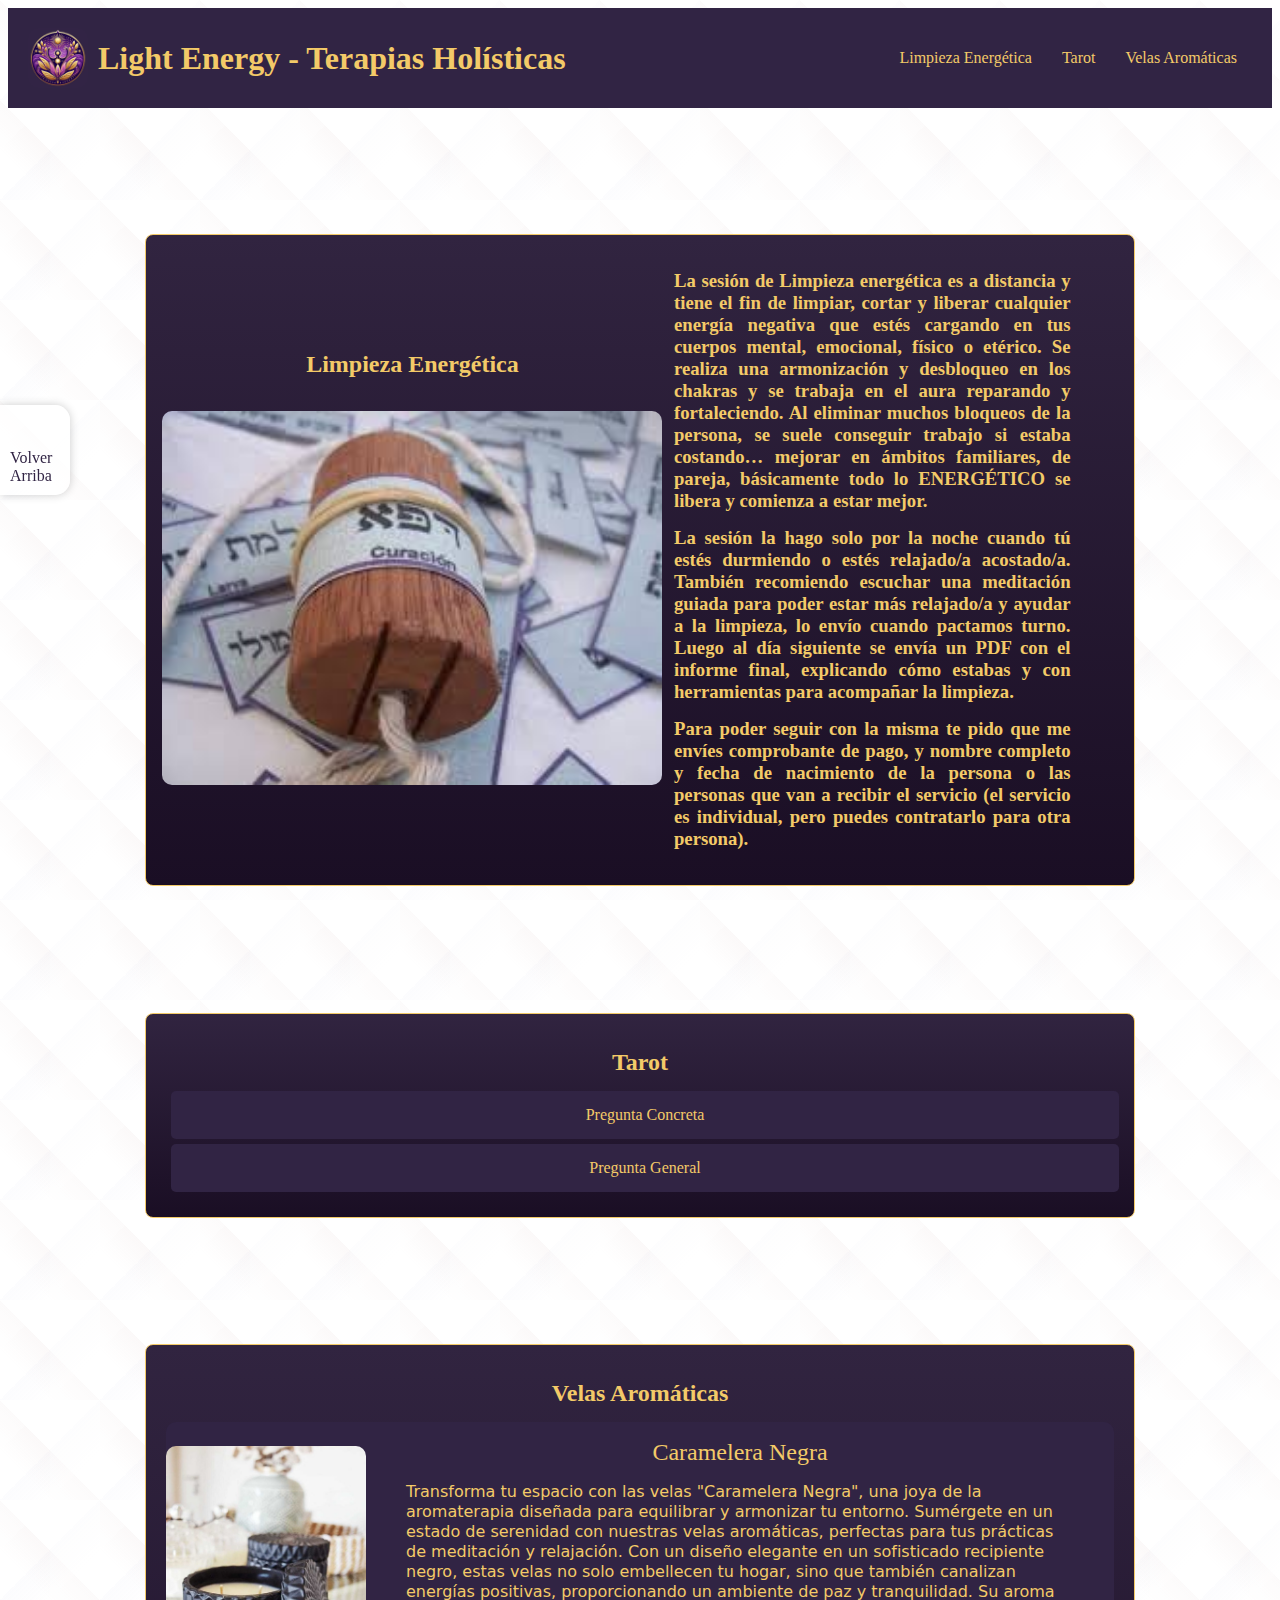
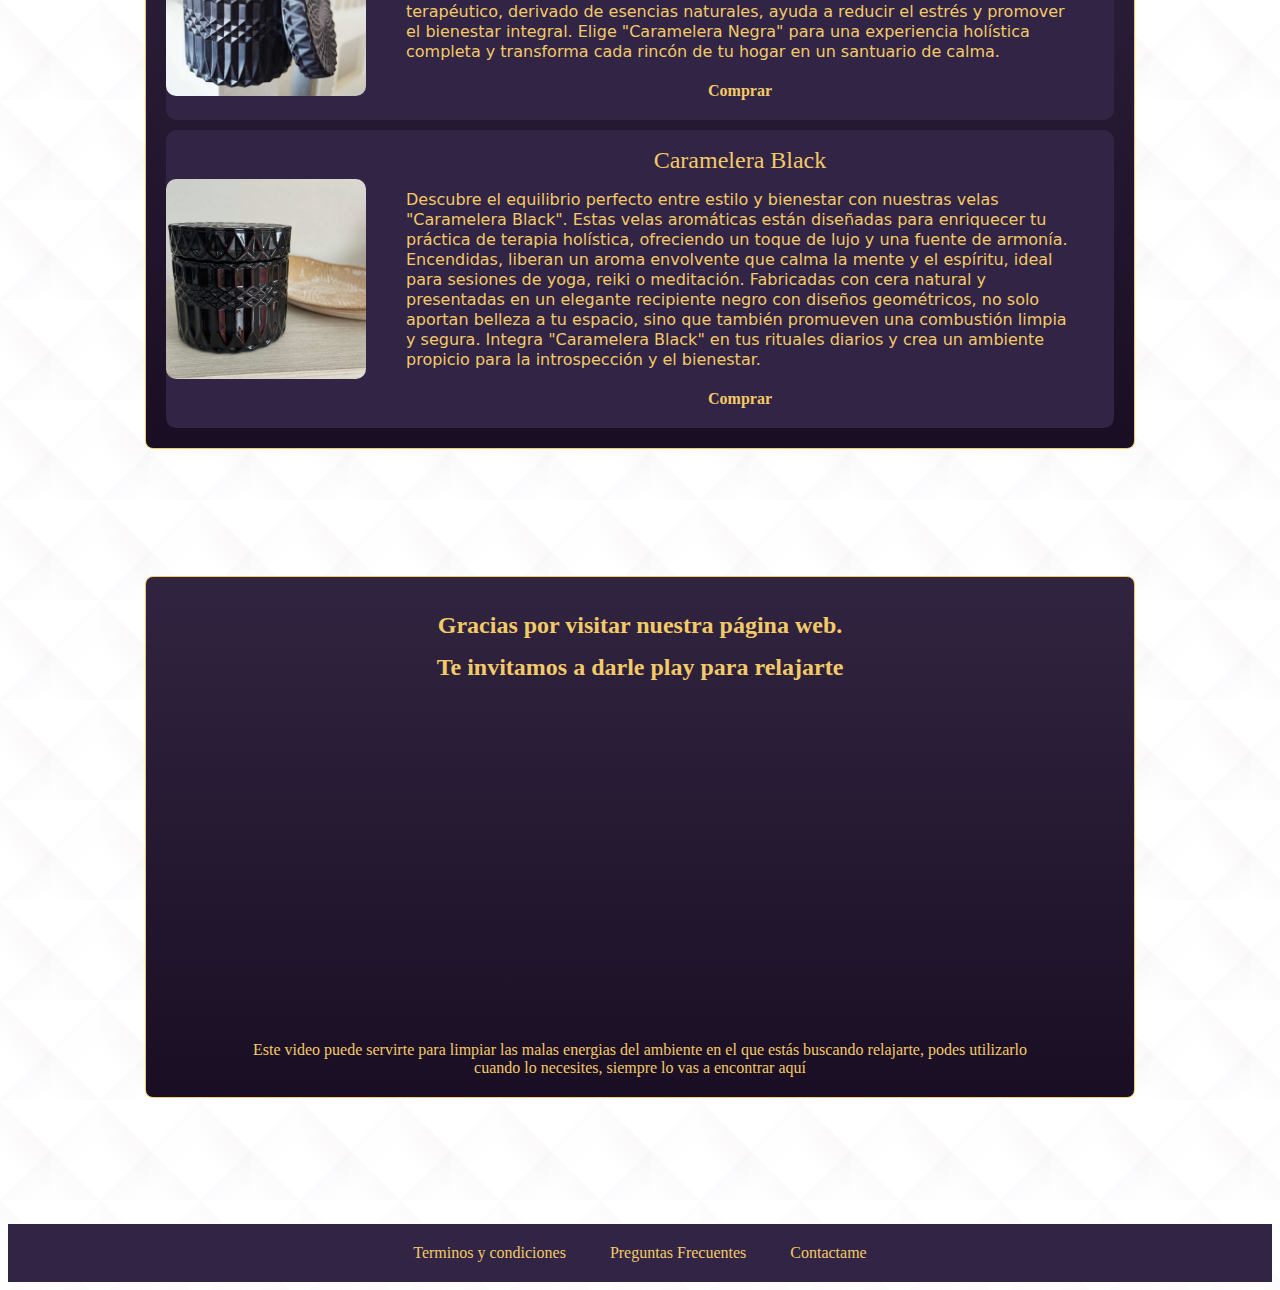
<file: index.html>
<!DOCTYPE html>
<html lang="es">

<head>
    <meta charset="UTF-8">
    <meta name="viewport" content="width=device-width, initial-scale=1.0">
    <title>Light Energy - Terapias Holísticas</title>
    <link rel="stylesheet" href="style.css">
    <link rel='stylesheet'
        href='https://cdn-uicons.flaticon.com/2.3.0/uicons-regular-rounded/css/uicons-regular-rounded.css'>
    <link rel='stylesheet' href='https://cdn-uicons.flaticon.com/2.3.0/uicons-bold-rounded/css/uicons-bold-rounded.css'>
    <link rel="icon" href="./assets/LOGO.png" type="image/png">

</head>

<body>
    <header id="volverArriba" class="header">
        <!-- URL al logo -->
        <div class="header-logo">
            <img src="./assets/ImagenlogoR.jpg" alt="Logo" height="60" width="60">
            <h1 style="margin: 0px 10px;">Light Energy - Terapias Holísticas</h1>
        </div>
        <div class="header-logo">
            <a href="#seccionLimpieza" class="btn-header">Limpieza Energética</a>
            <a href="#seccionTarot" class="btn-header">Tarot</a>
            <a href="#seccionVelas" class="btn-header">Velas Aromáticas</a>
        </div>
        <div class="userLoged" style="display: none;">
            <p>Bienvenido</p>
            <a onclick="logout()" style="color: #FFF;"><i class="fi fi-rr-exit icono"></i></a>
        </div>
    </header>

    <!-- Sección de selección en el costado izquierdo -->

    <div class="side-selection">
        <div class="seccion izq principal">
            <div>
                <div class="seccion secundaria">
                    <div class="tercera seccion" onclick="showSearch()">
                        <i class="fi fi-br-search icono"></i>
                    </div>
                </div>
            </div>
        </div>
        <div class="seccion izq principal">
            <div class="seccion secundaria">
                <div class="tercera seccion" onclick="showChart()">
                    <i class="fi fi-rr-shopping-cart icono"></i>
                    <!-- A realizar todavia <a href="#" onclick="showCart()"><i class="Carrito"></i></a> -->
                </div>
            </div>
        </div>

        <div class="seccion izq principal">
            <div>
                <div class="seccion secundaria" onclick="showLogin()">
                    <div class="tercera seccion">
                        <i class="fi fi-rr-user icono"></i>
                    </div>
                </div>
            </div>
        </div>
        <br>
        <a href="#volverArriba" class="">Volver Arriba</a>

    </div>





    <!-- LISTADO DE BOTONES
    <div class="container">
        <div class="decorative-line"></div>
        <div class="side-buttons">
            <a href="#seccionLimpieza" class="btn">Limpieza Energética</a>

            <a href="#seccionTarot" class="btn">Tarot</a>

            <a href="#seccionVelas" class="btn">Velas Aromáticas</a>


        </div>
    </div>
    Seccion principal de la pagina-->

    <section id="seccionLimpieza">
        <div id="limpieza-popup" class="popup">
            <div class="popup-content limpiezaEnergetica ">
                <div class="limpieza2">
                    <h2 style="color: #F3CA68;">Limpieza Energética</h2>
                    <br>
                    <img src="./assets/pendulo_hebreo.png" alt="Imagen" width="500">
                </div>
                <div class="limpieza3">
                    <h3>La sesión de Limpieza energética es a distancia y
                        tiene el fin de limpiar, cortar y liberar cualquier
                        energía negativa que estés cargando en tus cuerpos
                        mental, emocional, físico o etérico. Se realiza una
                        armonización y desbloqueo en los chakras y se trabaja
                        en el aura reparando y fortaleciendo. Al eliminar muchos
                        bloqueos de la persona, se suele conseguir trabajo si estaba
                        costando… mejorar en ámbitos familiares, de pareja, básicamente
                        todo lo ENERGÉTICO se libera y comienza a estar mejor.</h3>
                    <h3>La sesión la hago solo por la noche cuando tú estés durmiendo o estés relajado/a acostado/a.
                        También recomiendo escuchar una
                        meditación guiada para poder estar más relajado/a y ayudar a
                        la limpieza, lo envío cuando pactamos turno. Luego al día
                        siguiente se envía un PDF con el informe final, explicando
                        cómo estabas y con herramientas para acompañar la limpieza.</h3>
                    <h3>Para poder seguir con la misma te pido que me envíes comprobante de pago, y nombre completo y
                        fecha de nacimiento de la persona o las personas que van a recibir el servicio (el servicio es
                        individual, pero puedes contratarlo para otra persona).</h3>
                </div>
            </div>
        </div>
    </section>
    <section id="seccionTarot">
        <div id="tarot-popup" class="popup">
            <div class="popup-content">
                <h2 style="color: #F3CA68;">Tarot</h2>
                <button class="btn" onclick="openPopup('pregunta-concreta')">Pregunta Concreta</button>
                <button class="btn" onclick="openPopup('pregunta-general')">Pregunta General</button>
            </div>
        </div>
    </section>


    <section id="seccionVelas">
        <div id="velas-popup" class="popup">
            <div class="popup-content">
                <h2 style="color: #F3CA68;">Velas Aromáticas</h2>
                <!-- selecciones de carameleras  -->
                <div class="carameleras cards">
                    <img src="./assets/caramelera_negra_2.jpg" alt="Caramelera" width="200">
                    <div class="carameleras body-cards">
                        <p class="title-cards">
                            Caramelera Negra
                        </p>
                        <p class="body-cards">
                            Transforma tu espacio con las velas "Caramelera Negra", una joya de la aromaterapia diseñada
                            para equilibrar y armonizar tu entorno.

                            Sumérgete en un estado de serenidad con nuestras velas aromáticas, perfectas para tus
                            prácticas de meditación y relajación. Con un diseño elegante en un sofisticado recipiente
                            negro, estas velas no solo embellecen tu hogar, sino que también canalizan energías
                            positivas, proporcionando un ambiente de paz y tranquilidad. Su aroma terapéutico, derivado
                            de esencias naturales, ayuda a reducir el estrés y promover el bienestar integral. Elige
                            "Caramelera Negra" para una experiencia holística completa y transforma cada rincón de tu
                            hogar en un santuario de calma.
                        </p>
                        <button class="btn btn-compra" onclick="openPopup('Caramaelera1')">Comprar</button>
                    </div>


                </div>
                <div class="carameleras cards">
                    <img src="./assets/caramelera1.jpg" alt="Caramelera" width="200">
                    <div class="carameleras body-cards">
                        <p class="title-cards">
                            Caramelera Black
                        </p>
                        <p class="body-cards">
                            Descubre el equilibrio perfecto entre estilo y bienestar con nuestras velas "Caramelera
                            Black".

                            Estas velas aromáticas están diseñadas para enriquecer tu práctica de terapia holística,
                            ofreciendo un toque de lujo y una fuente de armonía. Encendidas, liberan un aroma envolvente
                            que calma la mente y el espíritu, ideal para sesiones de yoga, reiki o meditación.
                            Fabricadas con cera natural y presentadas en un elegante recipiente negro con diseños
                            geométricos, no solo aportan belleza a tu espacio, sino que también promueven una combustión
                            limpia y segura. Integra "Caramelera Black" en tus rituales diarios y crea un ambiente
                            propicio para la introspección y el bienestar.
                        </p>
                        <button class="btn btn-compra" onclick="openPopup('Caramaelera2')">Comprar</button>
                    </div>
                </div>

            </div>
        </div>
    </section>


    <div class="popup-content contenedores">
        <h2 style="color: #F3CA68;">Gracias por visitar nuestra página web.</h2>
        <h2 style="color: #F3CA68; margin-top: 0px;">Te invitamos a darle play para relajarte</h2>
        <iframe width="560" height="315" src="https://www.youtube.com/embed/N73UWEsXKeU?si=jeQiKilgHlZyiNLt"
            title="YouTube video player" frameborder="0"
            allow="accelerometer; autoplay; clipboard-write; encrypted-media; gyroscope; picture-in-picture; web-share"
            referrerpolicy="strict-origin-when-cross-origin" allowfullscreen></iframe>
        <p style="margin: 30px 80px 0px 80px; text-align: center;">Este video puede servirte para limpiar las malas
            energias del ambiente en el que estás buscando relajarte, podes utilizarlo cuando lo necesites, siempre lo
            vas a encontrar aquí</p>
    </div>




    <footer>
        <!-- Falta completar los links y hacer botones correspondientes-->

        <a href="./Templates/terminosycondiciones.html" class="botonFooter">Terminos y condiciones</a>
        <a href="./Templates/preguntas.html" class="botonFooter">Preguntas Frecuentes </a>
        <a href="./Limpiezaener.html" class="botonFooter">Contactame </a>



    </footer>

    <script src="./script.js">    </script>
</body>



</html>
</file>
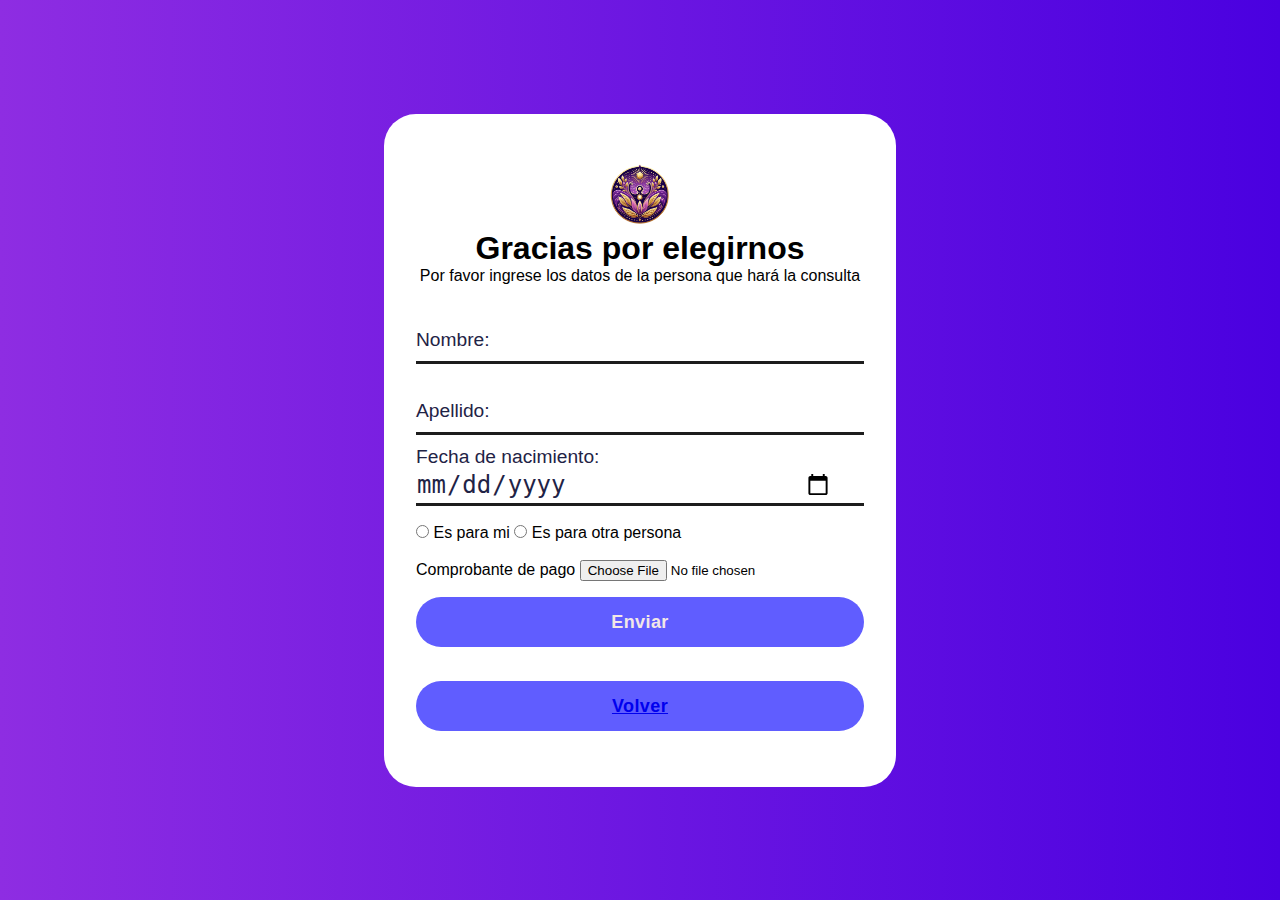
<file: Limpiezaener.html>
<!DOCTYPE html>
<html lang="en">

<head>
    <meta charset="UTF-8">
    <meta name="viewport" content="width=device-width, initial-scale=1">
    <title>Limpieza Energética</title>
    <link rel="icon" href="./assets/LOGO.png" type="image/png">


    <link rel="stylesheet" href="./LimpiezaE.css">
</head>

<body>
    
    <form class="my-form">
        <div class="login-welcome-row">
            <a href="#" title="Logo">
                <img src="./pages/login/assets/logo.png" alt="Logo" class="logo">
            </a>
            <h1>Gracias por elegirnos </h1>
            <p>Por favor ingrese los datos de la persona que hará la consulta</p>
        </div>
        <div class="input__wrapper">
            <input type="text" id="name" name="name" class="input__field" placeholder="Your Name" required autocomplete="off">
            <label for="name" class="input__label">Nombre:</label>
        </div>
        <div class="input__wrapper">
            <input type="text" id="lastname" name="lastname" class="input__field" placeholder="Your Lastname" required autocomplete="off">
            <label for="lastname" class="input__label">Apellido:</label>
            
        </div>
        <div class="input__wrapper">
            <input type="date" id="birthdate" name="birthdate" class="input__field" placeholder="Your Date" required autocomplete="off"  min="01-01-1900">
            <label for="date" class="input__label">Fecha de nacimiento:</label>
            <br>
            <br>
            <div>
                 <input type="radio" name="mi-radio" id="radio1" value="1">
                 <label for="radio1">Es para mi</label>
                 <input type="radio" name="mi-radio" id="radio2" value="2">
                 <label for="radio2">Es para otra persona</label>
            </div>
            <br>
            <div>
                 <label for="comprobante">Comprobante de pago</label>
                 <input type="file" name="img"/>
            
                 
                <button type="submit" class="my-form__button"> Enviar</button>
                <br>
                <button class="my-form__button">
                    <a href="./index.html"> Volver</a>
                </button>
               
            </div>
        </div>
    </form>

</body>

</html>

























<!-- <!DOCTYPE html>
<html lang="en">
<head>
    <meta charset="UTF-8">
    <meta name="viewport" content="width=device-width, initial-scale=1.0">
    <title>Pregunta Concreta</title>
    <link rel="stylesheet" href="/CodoACodoG3-jona/index.html">
    <link rel="stylesheet" href="/LimpiezaE/LimpiezaE.css">
</head>
<body>
    <header class="header">
        <nav>
            <div id="logo">
                <a href="">
                    <i class="grax"></i>
                    <span class="logo-text">
                        <section id="banner"class="d-flex"></section>
                                   GRACIAS POR ELEGIRNOS
                            <div class="banner-card container">
                                <h1>Por favor te pedimos que completes los datos  </h1>
                                <h2>de la persona que recibirá el servicio</h2> 
                            </div>
                        </section>
                    </span>
                </a>
           </div>
        </nav>
    </header>
    <main>
        
        <section>
             <form action="" method="get" id="formRegister" class="formRegister">
                <div>
                    <label for="firstname">Nombre</label>
                    <input type="text" name="firstname" id="firstname" maxlength="50">
               </div>
               <br>
               <div>
                    <label for="lastname">Apellido</label>
                    <input type="text" name="lastname" id="lastname" maxlength="30">
                </div>
                <br>
                <div>
                     <label for="birthdate">Fecha de nacimiento</label>
                     <input type="date" name="birthdate" id="birthdate" min="01-01-1900">
                </div>
                <br>
                <div>
                     <input type="radio" name="mi-radio" id="radio1" value="1">
                     <label for="radio1">Es para mi</label>
                     <input type="radio" name="mi-radio" id="radio2" value="2">
                     <label for="radio2">Es para otra persona</label>
                </div>
                <br>
                <div>
                     <label for="comprobante">Comprobante de pago</label>
                </div>
                    <button class="boton" onclick="openPopup('Subirimagen')">Subir</button>
                    <img src="">
                    <br>
                    <br>
                    <button class="boton" onclick="openPopup('Envio')">Enviar</button>
                    
                    <button class="boton" onclick="openPopup('Volver')">Volver</button>
        </section>                     
    </main>


</body>
</html> -->
</file>
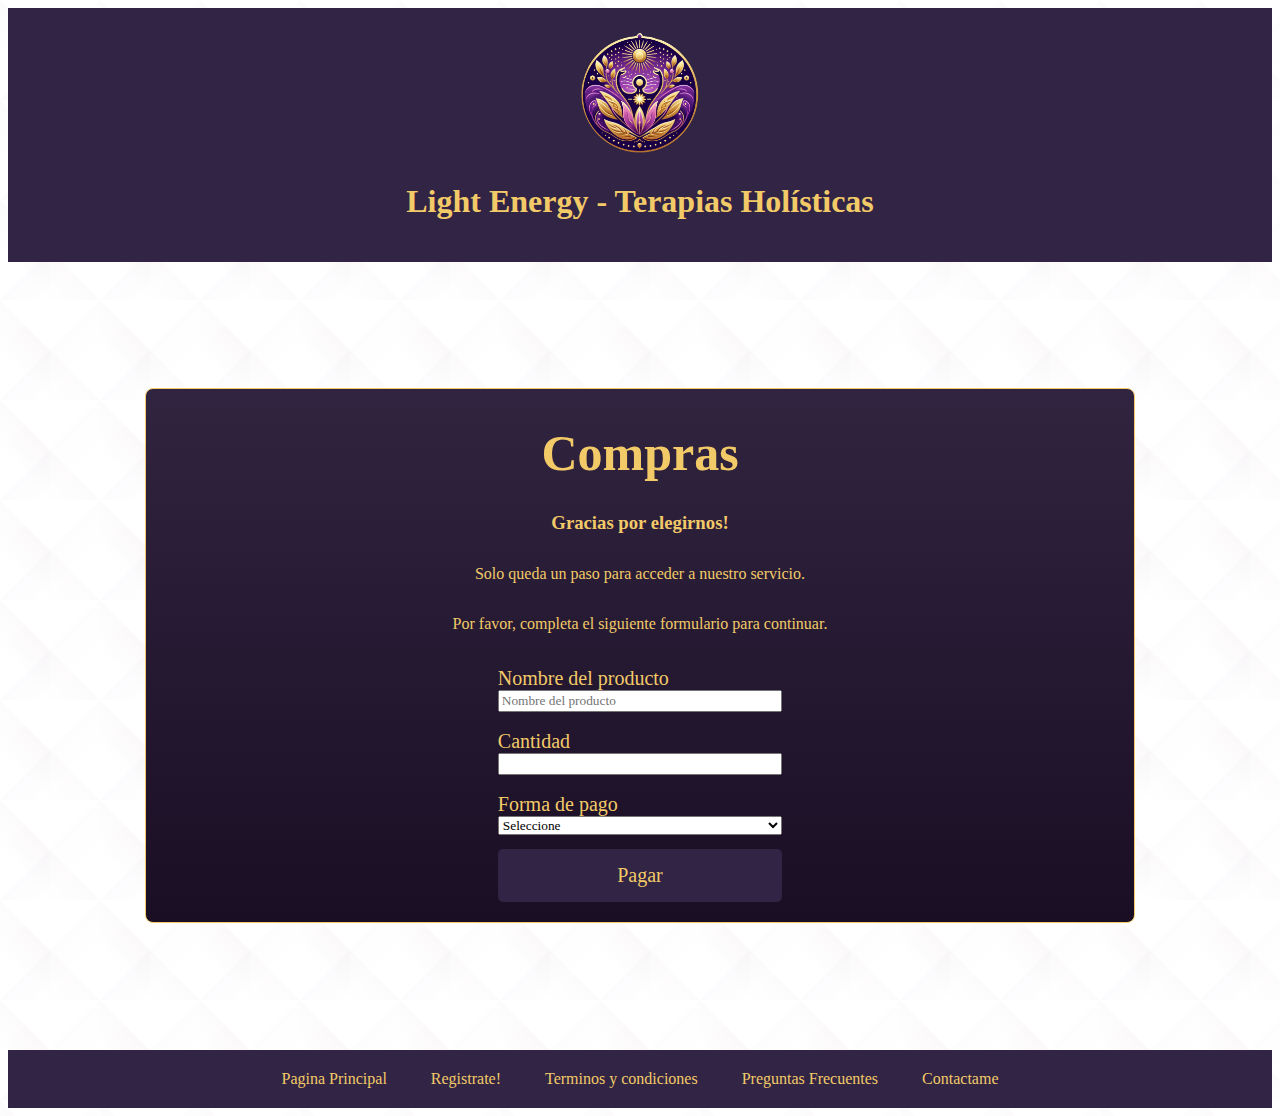
<file: Templates/compras.html>
<!DOCTYPE html>
<html lang="en">
<head>
    <meta charset="UTF-8">
    <meta name="viewport" content="width=device-width, initial-scale=1.0">
    <title>Light Energy - Terapias Holísticas - Compras</title>
    <link rel="icon" href="/assets/LOGO.png" type="image/png">
    <link rel="stylesheet" href="../style.css">

    
</head>
<body>
    <header>
        <img src="/assets/ImagenlogoR.jpg" alt="Logo" width="130">
        <nav>
            <h1>Light Energy - Terapias Holísticas</h1>
        </nav>
    </header>
    <main>
        <section class="popup-content contenedores">
            <div class="aclaradores">
            <h2 class="titleCompra">Compras</h2>
            <h3>Gracias por elegirnos!</h3>
            <p>Solo queda un paso para acceder a nuestro servicio.</p>
            <p>Por favor, completa el siguiente formulario para continuar.</p>
            </div>
            <br>
            <form action="#" method="GET" style="width: 30%; gap:10px">
                <div class="subtitulo">
                    <label for="">Nombre del producto</label>
                    <input type="text" name="product" id="firstname" placeholder="Nombre del producto" required>
                </div>
                <br>
                <div class="subtitulo">
                    <label for="">Cantidad</label>
                    <input type="number" name: "cant" id="cant">
                </div>
                <br>
                <div class="subtitulo">
                    <label for="">Forma de pago</label>
                    <select name="Pago" id="Pago" required>
                        <option value="">Seleccione</option>
                        <option value="TC">Tarjeta de Crédito</option>
                        <option value="TD">Tarjeta de Débito</option>
                        <option value="BE">Billetera Electrónica</option>
                    </select>
                </div>
                
                    <!-- 
                    
                    <input type="checkbox" id="terms2" name="terms">
                    <label for="terms">Otra opcion</label>
                    -->
                </div>
                <!-- boton de envio 
                <input type="submit" value="Registrarse">-->
                <button class="btnCompra" type="pago">
                    <a href="./pago.html" class="subtitulo">Pagar</a>
                </button>
            </form>
        </section>
    </main>
    <footer>
        
        <a href="/index.html" class="botonFooter">Pagina Principal</a>
        <a href="/pages/register/register.html" class="botonFooter">Registrate!</a>
        <a href="/Templates/terminosycondiciones.html" class="botonFooter">Terminos y condiciones</a>
        <a href="/Templates/preguntas.html" class="botonFooter">Preguntas Frecuentes </a>
        <a href="/Limpiezaener.html" class="botonFooter">Contactame </a>

        


    </footer>
</body>
</html>
</file>
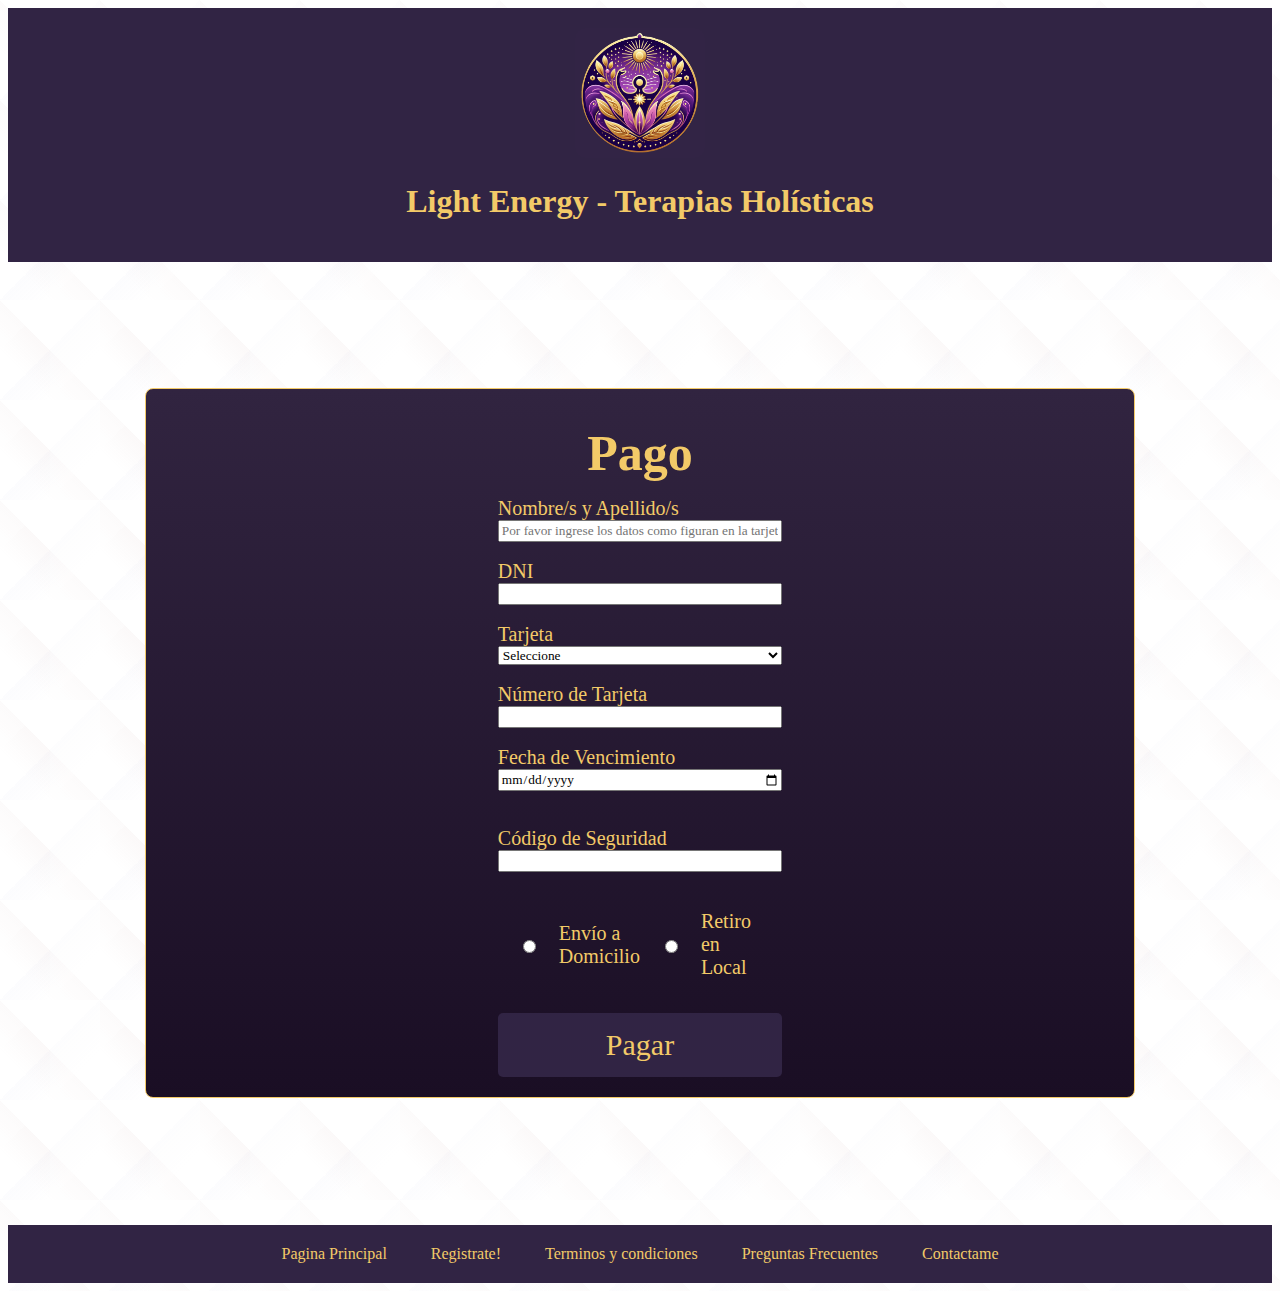
<file: Templates/pago.html>
<!DOCTYPE html>
<html lang="en">
<head>
    <meta charset="UTF-8">
    <meta name="viewport" content="width=device-width, initial-scale=1.0">
    <title>Light Energy - Terapias Holísticas - Pago</title>
        <link rel="stylesheet" href="../style.css">
        <link rel="icon" href="../assets/LOGO.png" type="image/png">

    
</head>
<body>
    <header>
        <img src="../assets/ImagenlogoR.jpg" alt="Logo" width="130">
        <nav>
            <h1>Light Energy - Terapias Holísticas</h1>
        </nav>
    </header>
    <main>
        <section class="popup-content contenedores">
            <h2 class="titleCompra">Pago</h2>
            <form action="#" method="GET" style="width: 30%;">
                <div class="subtitulo">
                    <label for="">Nombre/s y Apellido/s</label>
                    <input type="text" name="firstname" id="firstname" placeholder="Por favor ingrese los datos como figuran en la tarjeta"required >
                     
                </div>
                <br>
                <div class="subtitulo">
                    <label for="">DNI</label>
                    <input type="text" name="dni" id="dni" maxlength="8" required>
                </div>
                <br>
                <div class="subtitulo">
                    <label for="">Tarjeta</label>
                    <select name="tarjeta" id="tarjeta" required>
                        <option value="">Seleccione</option>
                        <option value="VI">VISA</option>
                        <option value="MA">MASTERCARD</option>
                        <option value="CA">CABAL</option>
                        <option value="AE">AMERICAN EXPRESS</option>
                    </select>
                </div>
                <br>
                <div class="subtitulo">
                    <label for="">Número de Tarjeta</label>
                    <input type="text" name="tnumber" id="tnumber" maxlength="16" required>
                </div>
                <br>
                <div class="subtitulo">
                    <label for="cdate">Fecha de Vencimiento</label>
                    <input type="date" name="cdate" id="cdate">
                </div>                
                <br>
                <br>
                <div class="subtitulo">
                    <label for="">Código de Seguridad</label>
                    <input type="password" name="scode" id="scode">
                </div>
                <br>
                <div class="radioButtons">
                    <input type="radio" name="envioADom" id="envioADom" class="opEnvio">Envío a Domicilio</input>
                    <input type="radio" name="envioADom" id="envioADom" class="opEnvio">Retiro en Local</input>
                </div>
                
                
                
                <!-- boton de envio 
                <input type="submit" value="Registrarse">-->
                <button type="submit" class="btnPago">
                     Pagar
                </button>
            </form>
        </section>
    </main>

    <footer>
        
        <a href="/index.html" class="botonFooter">Pagina Principal</a>
        <a href="/pages/register/" class="botonFooter">Registrate!</a>
        <a href="/Templates/terminosycondiciones.html" class="botonFooter">Terminos y condiciones</a>
        <a href="/Templates/preguntas.html" class="botonFooter">Preguntas Frecuentes </a>
        <a href="/Limpiezaener.html" class="botonFooter">Contactame </a>

        


    </footer>
</body>
</html>
</file>
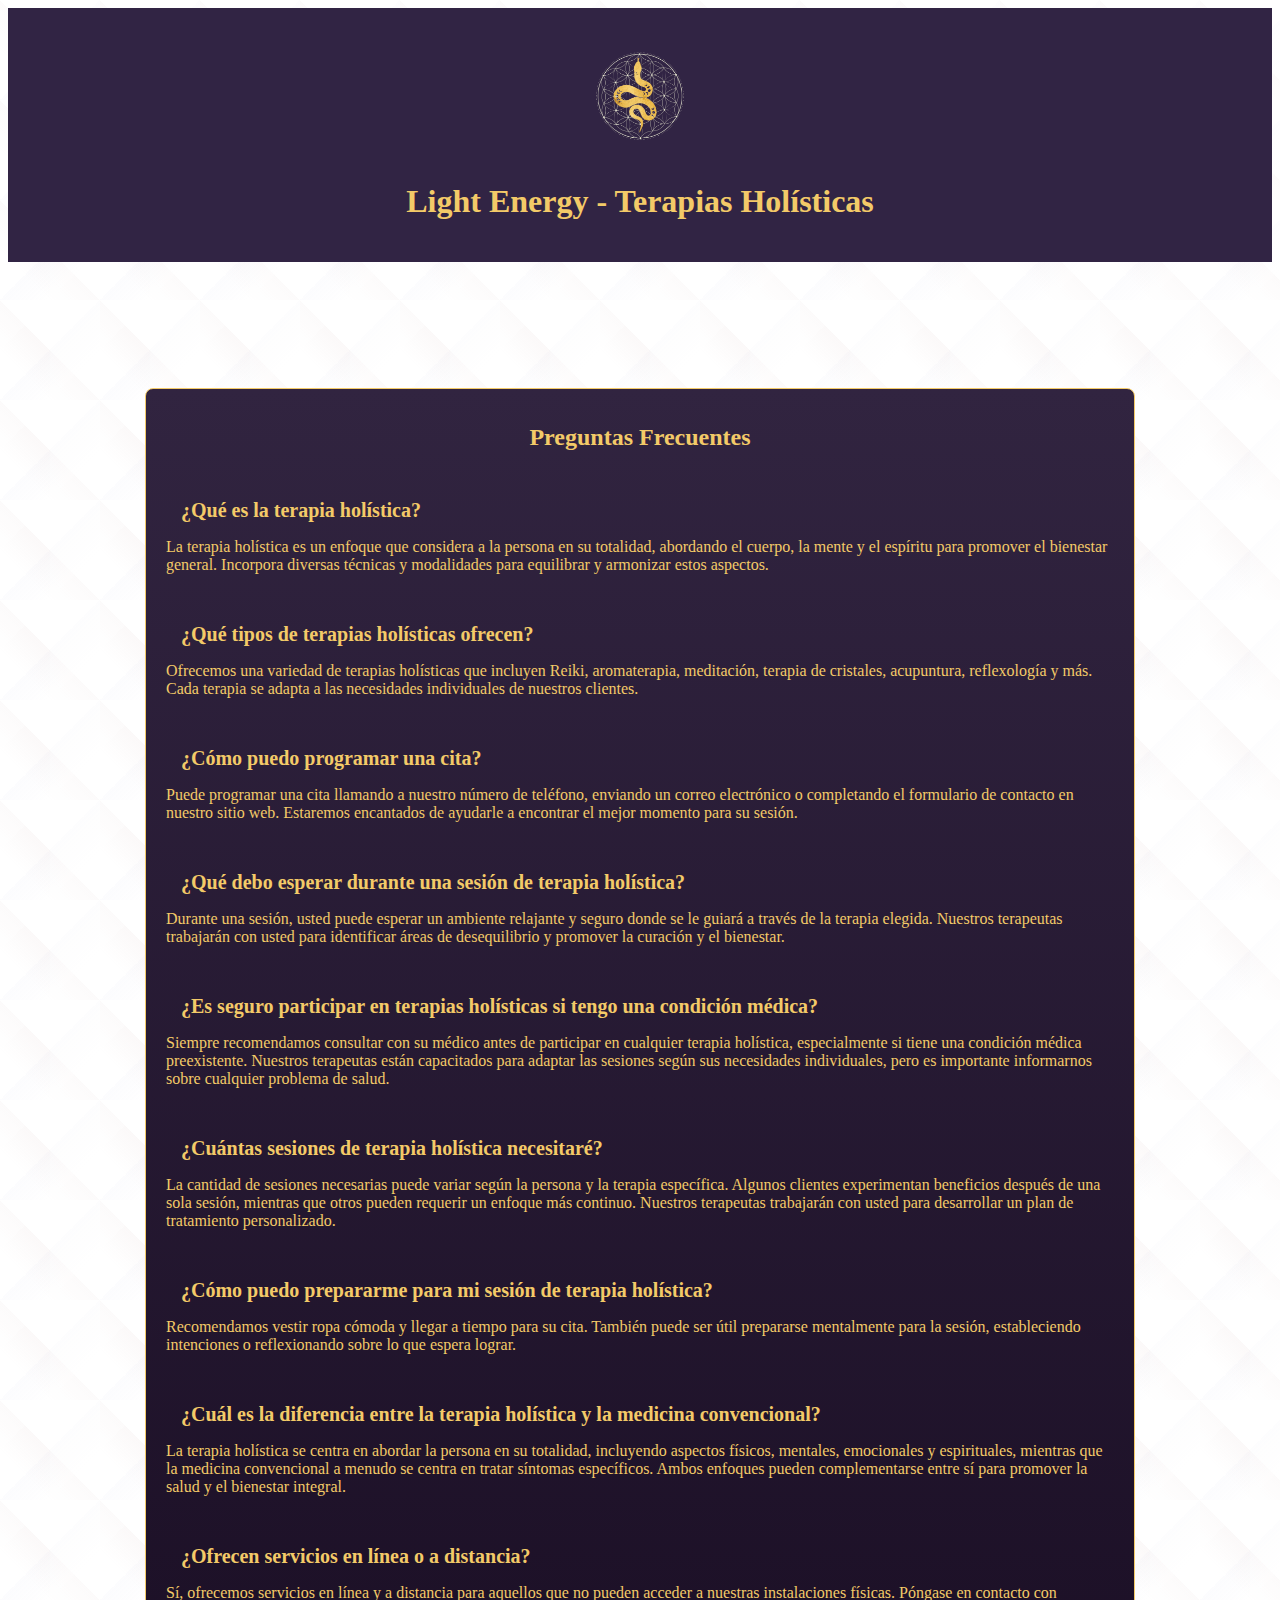
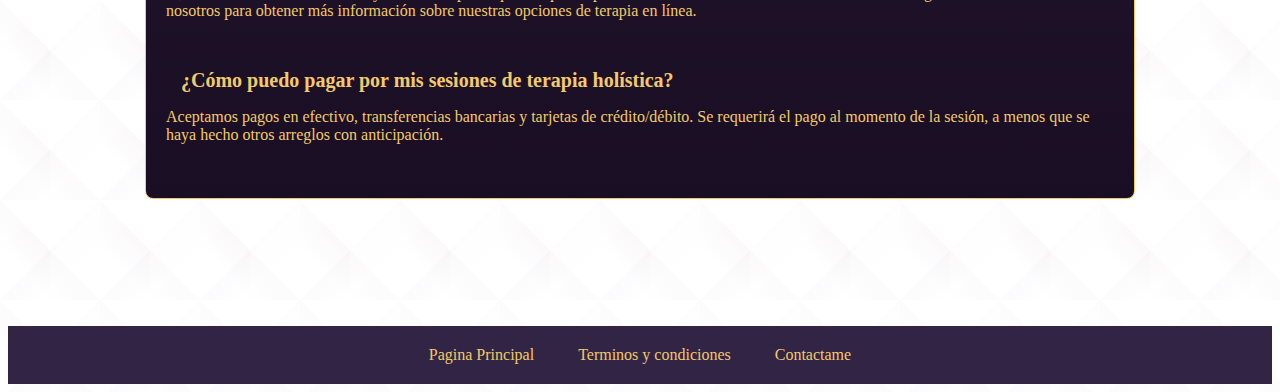
<file: Templates/preguntas.html>
<!DOCTYPE html>
<html lang="en">
<head>
    <meta charset="UTF-8">
    <meta name="viewport" content="width=device-width, initial-scale=1.0">
    <link rel="stylesheet" href="../style.css">
    <link rel="icon" href="../assets/LOGO.png" type="image/png">

    <title>Preguntas frecuentes</title>
</head>
<body>
    <header id="volverArriba">
        <!-- URL al logo -->
        <img src="../assets/LOGO.png" alt="Logo" width="130">
        <h1>Light Energy - Terapias Holísticas</h1>
    </header>

    <section id="preguntas">
        <div class="popup-content">
            <h2>Preguntas Frecuentes</h2>
            <span >          
                <h3 class="subtitulo">¿Qué es la terapia holística?</h3>
                <p>La terapia holística es un enfoque que considera a la persona en su totalidad, abordando el cuerpo, la mente y el espíritu para promover el bienestar general. Incorpora diversas técnicas y modalidades para equilibrar y armonizar estos aspectos.</p>
            </span>
            <span>
                <h3 class="subtitulo">¿Qué tipos de terapias holísticas ofrecen?
                </h3>
                <p>Ofrecemos una variedad de terapias holísticas que incluyen Reiki, aromaterapia, meditación, terapia de cristales, acupuntura, reflexología y más. Cada terapia se adapta a las necesidades individuales de nuestros clientes.</p>
            </span>
            <span>
                <h3 class="subtitulo">¿Cómo puedo programar una cita?</h3>
                <p>Puede programar una cita llamando a nuestro número de teléfono, enviando un correo electrónico o completando el formulario de contacto en nuestro sitio web. Estaremos encantados de ayudarle a encontrar el mejor momento para su sesión.</p>
            </span>
            <span>
                <h3 class="subtitulo">¿Qué debo esperar durante una sesión de terapia holística?</h3>
                <p>Durante una sesión, usted puede esperar un ambiente relajante y seguro donde se le guiará a través de la terapia elegida. Nuestros terapeutas trabajarán con usted para identificar áreas de desequilibrio y promover la curación y el bienestar.</p>
            </span>
            <span>
                <h3 class="subtitulo">¿Es seguro participar en terapias holísticas si tengo una condición médica?</h3>
                <p>Siempre recomendamos consultar con su médico antes de participar en cualquier terapia holística, especialmente si tiene una condición médica preexistente. Nuestros terapeutas están capacitados para adaptar las sesiones según sus necesidades individuales, pero es importante informarnos sobre cualquier problema de salud.</p>
            </span>
            <span>
                <h3 class="subtitulo">¿Cuántas sesiones de terapia holística necesitaré?</h3>
                <p>La cantidad de sesiones necesarias puede variar según la persona y la terapia específica. Algunos clientes experimentan beneficios después de una sola sesión, mientras que otros pueden requerir un enfoque más continuo. Nuestros terapeutas trabajarán con usted para desarrollar un plan de tratamiento personalizado.</p>
            </span>
            <span>
                <h3 class="subtitulo">¿Cómo puedo prepararme para mi sesión de terapia holística?</h3>
                <p>Recomendamos vestir ropa cómoda y llegar a tiempo para su cita. También puede ser útil prepararse mentalmente para la sesión, estableciendo intenciones o reflexionando sobre lo que espera lograr.</p>
            </span>
            <span>
                <h3 class="subtitulo">¿Cuál es la diferencia entre la terapia holística y la medicina convencional?</h3>
                <p>La terapia holística se centra en abordar la persona en su totalidad, incluyendo aspectos físicos, mentales, emocionales y espirituales, mientras que la medicina convencional a menudo se centra en tratar síntomas específicos. Ambos enfoques pueden complementarse entre sí para promover la salud y el bienestar integral.</p>
            </span>
            <span>
                <h3 class="subtitulo">¿Ofrecen servicios en línea o a distancia?</h3>
                <p>Sí, ofrecemos servicios en línea y a distancia para aquellos que no pueden acceder a nuestras instalaciones físicas. Póngase en contacto con nosotros para obtener más información sobre nuestras opciones de terapia en línea.</p>
            </span> 
            <span>
                <h3 class="subtitulo">¿Cómo puedo pagar por mis sesiones de terapia holística?</h3>
                <p>Aceptamos pagos en efectivo, transferencias bancarias y tarjetas de crédito/débito. Se requerirá el pago al momento de la sesión, a menos que se haya hecho otros arreglos con anticipación.</p>
            </span>
                
        </div>
    
    
    </section>
    <footer>
        <!-- Falta completar los links y hacer botones correspondientes-->
        
        <a href="../index.html" class="botonFooter">Pagina Principal</a>
        <a href="./terminosycondiciones.html" class="botonFooter">Terminos y condiciones</a>        
        <a href="../Limpiezaener.html" class="botonFooter">Contactame </a>
        


    </footer>
</body>
</html>
</file>
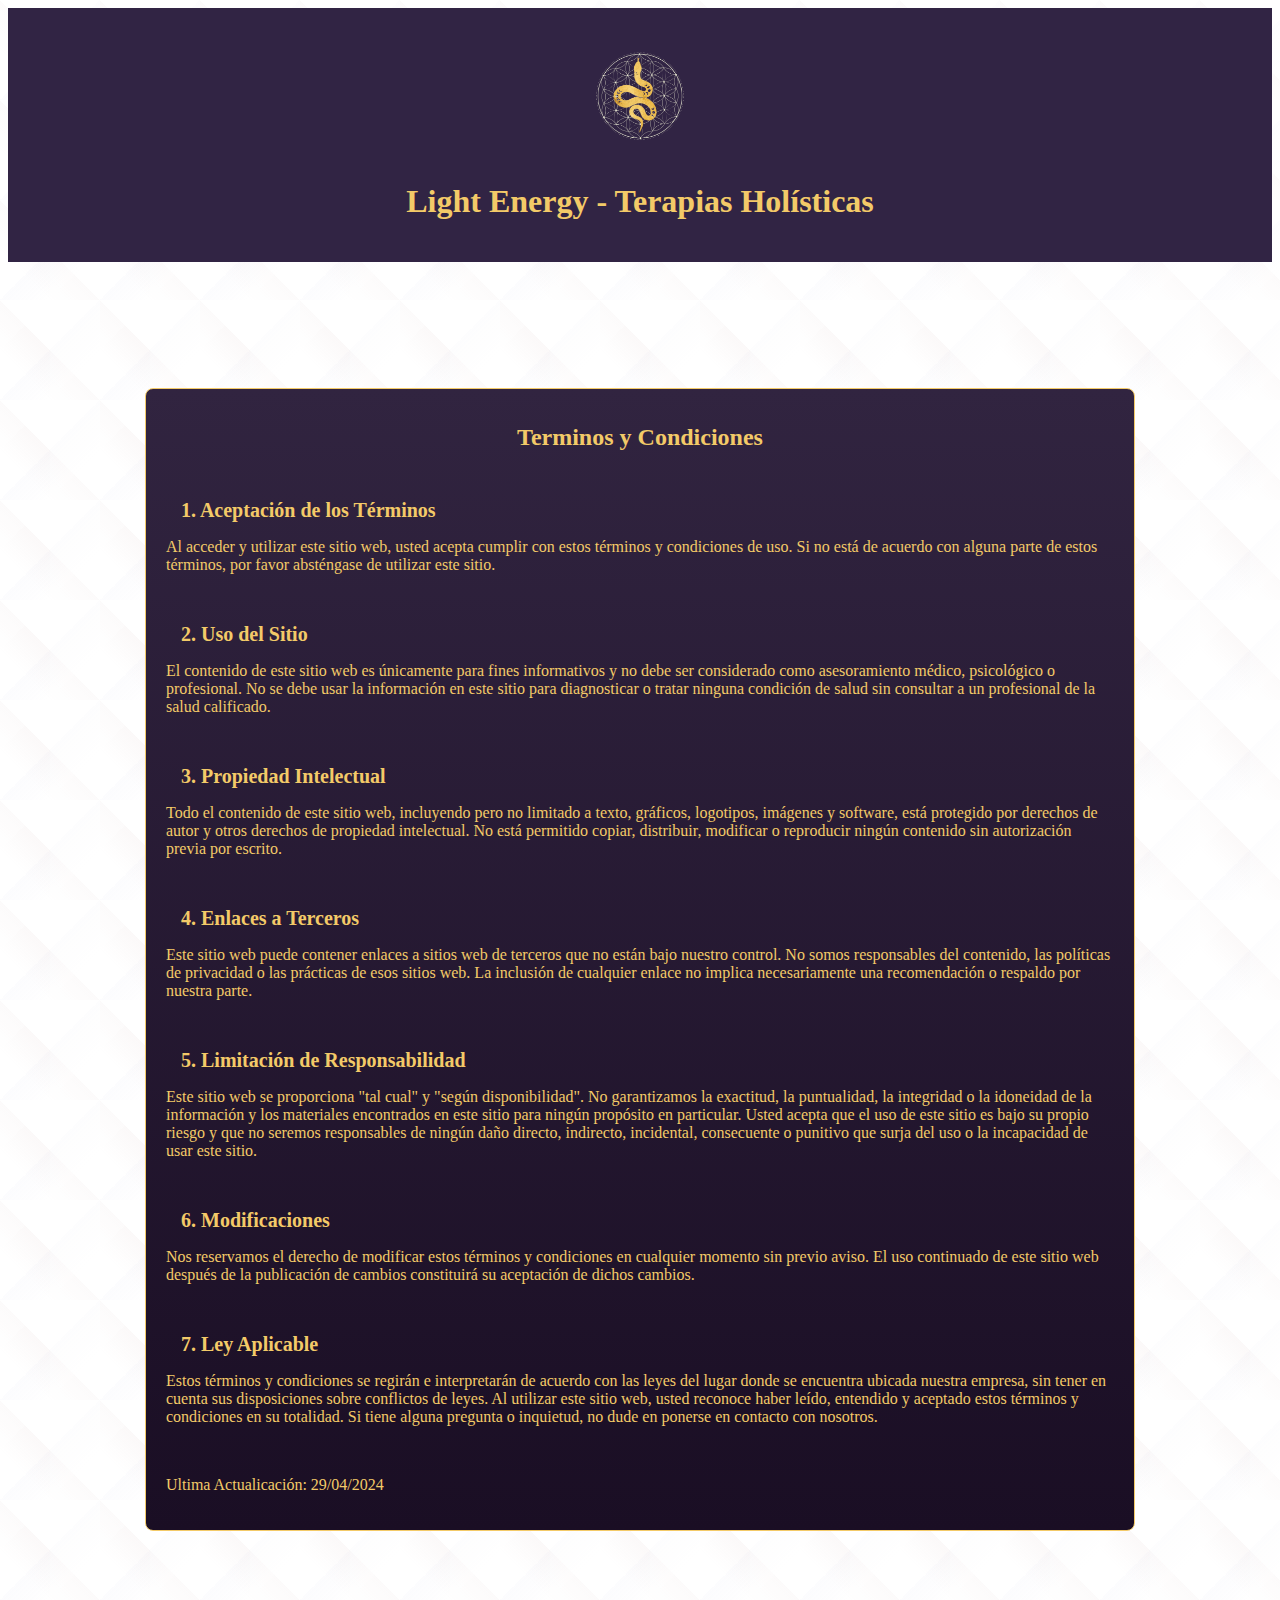
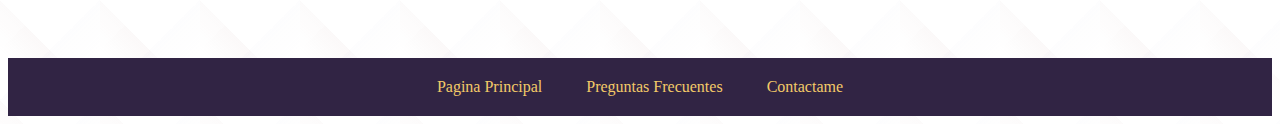
<file: Templates/terminosycondiciones.html>
<!DOCTYPE html>
<html lang="en">
<head>
    <meta charset="UTF-8">
    <meta name="viewport" content="width=device-width, initial-scale=1.0">
    <link rel="stylesheet" href="../style.css">
    <link rel="icon" href="../assets/LOGO.png" type="image/png">

    <title>Terminos y condiciones</title>
</head>
<body>
    <header id="volverArriba">
        <!-- URL al logo -->
        <img src="../assets/LOGO.png" alt="Logo" width="130">
        <h1>Light Energy - Terapias Holísticas</h1>
    </header>

    <section id="terminos">
        <div class="popup-content">
            <h2>Terminos y Condiciones</h2>
            <span>          
                <h3 class="subtitulo">1. Aceptación de los Términos</h3>
                <p>Al acceder y utilizar este sitio web, usted acepta cumplir con estos términos y condiciones de uso. Si no está de acuerdo con alguna parte de estos términos, por favor absténgase de utilizar este sitio.</p>
            </span>
            
            <span>          
                <h3 class="subtitulo">2. Uso del Sitio</h3>
                <p>El contenido de este sitio web es únicamente para fines informativos y no debe ser considerado como asesoramiento médico, psicológico o profesional. No se debe usar la información en este sitio para diagnosticar o tratar ninguna condición de salud sin consultar a un profesional de la salud calificado.</p>
            </span>
            
            <span>          
                <h3 class="subtitulo">3. Propiedad Intelectual</h3>
                <p>Todo el contenido de este sitio web, incluyendo pero no limitado a texto, gráficos, logotipos, imágenes y software, está protegido por derechos de autor y otros derechos de propiedad intelectual. No está permitido copiar, distribuir, modificar o reproducir ningún contenido sin autorización previa por escrito.</p>
            </span>
            
            <span>          
                <h3 class="subtitulo">4. Enlaces a Terceros</h3>
                <p>Este sitio web puede contener enlaces a sitios web de terceros que no están bajo nuestro control. No somos responsables del contenido, las políticas de privacidad o las prácticas de esos sitios web. La inclusión de cualquier enlace no implica necesariamente una recomendación o respaldo por nuestra parte.</p>
            </span>
            <span>          
                <h3 class="subtitulo">5. Limitación de Responsabilidad</h3>
                <p>Este sitio web se proporciona "tal cual" y "según disponibilidad". No garantizamos la exactitud, la puntualidad, la integridad o la idoneidad de la información y los materiales encontrados en este sitio para ningún propósito en particular. Usted acepta que el uso de este sitio es bajo su propio riesgo y que no seremos responsables de ningún daño directo, indirecto, incidental, consecuente o punitivo que surja del uso o la incapacidad de usar este sitio.</p>
            </span>
            <span>          
                <h3 class="subtitulo">6. Modificaciones</h3>
                <p>Nos reservamos el derecho de modificar estos términos y condiciones en cualquier momento sin previo aviso. El uso continuado de este sitio web después de la publicación de cambios constituirá su aceptación de dichos cambios.</p>
            </span>
            <span>          
                <h3 class="subtitulo">7. Ley Aplicable</h3>
                <p>Estos términos y condiciones se regirán e interpretarán de acuerdo con las leyes del lugar donde se encuentra ubicada nuestra empresa, sin tener en cuenta sus disposiciones sobre conflictos de leyes. Al utilizar este sitio web, usted reconoce haber leído, entendido y aceptado estos términos y condiciones en su totalidad. Si tiene alguna pregunta o inquietud, no dude en ponerse en contacto con nosotros.</p>
            </span>
          
            <p>Ultima Actualicación: 29/04/2024</p>
            
        </div>
            
    
    </section>
    <footer>
        
        <a href="../index.html" class="botonFooter">Pagina Principal</a>
        <a href="./preguntas.html" class="botonFooter">Preguntas Frecuentes </a>
        <a href="../Limpiezaener.html" class="botonFooter">Contactame </a>
        


    </footer>
</body>
</html>
</file>
<file: style.css>
* {
    font-family: "Higuen Elegant Serif", serif;
}
body {

    background-color: #F3C;
    /* Otros estilos para el body */

    /* Fondo con destellos dorados */
    background: linear-gradient(90deg, rgba(165, 201, 111, 0) 50%, rgba(255, 255, 255, 0.3) 50%),
                linear-gradient(-45deg, rgba(1648, 12, 12, 0) 25%, rgba(255, 255, 255, 0.3) 25%, rgba(203, 205, 230, 0.062) 50%, rgba(255, 255, 255, 0) 50%, rgba(255, 255, 255, 0) 75%, rgba(255, 255, 255, 0.3) 75%, rgba(255, 255, 255, 0.3)),
                linear-gradient(45deg, rgba(255, 255, 255, 0) 25%, rgba(255, 255, 255, 0.3) 25%, rgba(231, 215, 215, 0.164) 50%, rgba(255, 255, 255, 0) 50%, rgba(255, 255, 255, 0) 75%, rgba(255, 255, 255, 0.3) 75%, rgba(255, 255, 255, 0.3));
    background-size: 100px 100px, 100px 100px, 100px 100px; /* Tamaño de los destellos */
    animation: moveShine 4s linear infinite; /* Animación de los destellos */
}

img {
    border-radius: 10px;
}

a { 
    text-decoration: none;
    color:#312444;
}

h2 {   
    margin: 15px;
    text-align: center;
}
h3 {   
    margin: 15px;
}

.header{
    display: flex;
    align-items: center;
    justify-content: space-between;
}

.header-logo{
    display: flex;
    justify-content: space-between;
    align-items: center;
}

.icono{
    fill: currentColor
}
.limpiezaEnergetica {   
    display: grid;
    grid-template-columns: 52% 45% 3%;
    grid-template-rows: 50 px 500px 600px;
}
.limpieza1 {
    grid-column: 3;
    grid-row: 1;
}
.limpieza2 {
    grid-column: 1;
    display: flex;
    flex-direction: column;
    justify-content: center;
    align-items: center;
}
.limpieza3 {
    grid-column: 2;
    text-align: justify;
}
footer {   
    background-color: #312444;
    text-align: center;
    padding: 20px;
}
.botonFooter {
    color: #F3CA68; /* Color dorado */
    font-family: "Higuen Elegant Serif", serif; /* Fuente para los títulos */
    padding: 20px;
}

.subtitulo {
    font-size: 20px;
    font-style: bold;
    color: #F3CA68; 
    display: grid;
}

.radioButtons {
    font-size: 20px;
    display: flex;
    align-items: center;
    gap: 20px;
    margin: 20px;
}

.opEnvio{
    color: #F3CA68;
}

    
span {
    padding: 35px;   
}

.carameleras {
    display: flex;
    flex-direction: row;
    align-items: center;
}

.cards {
    background: #312444;
    margin-top: 10px;
    border-radius: 10px;
}

.body-cards{
    flex-direction: column;
    margin: 0px 20px;
    text-transform: math-auto;
    font-family: system-ui;
    line-height: 20px;
}

.title-cards{
    font-size: 1.5rem;
    margin: 20px;
}

.btn-compra{
    font-weight: bold;
}

.contenedores {
    display: flex;
    flex-direction: column;
    align-items: center;
}

.aclaradores {
    display: flex;
    flex-direction: column;
    text-align: center;
}

.titleCompra {
    font-size: 50px;
}

.search-container {
    position: relative;
    display: inline-block;
}
.search-input {
    padding: 8px 12px;
    border: 1px solid #ccc;
    border-radius: 5px;
    font-size: 14px;
    width: 200px;
}

.search-button {
    position: absolute;
    top: 0;
    right: 0;
    background-color: #007bff;
    color: #fff;
    border: none;
    padding: 8px 12px;
    border-radius: 5px;
    cursor: pointer;
    font-size: 14px;
}


.btnCompra {
    font-size: 30px; /* Tamaño de fuente deseado */
    background-color: #312444;
    color: rgb(243, 202, 104); /* Color dorado */
    border: none;
    padding: 15px 25px;
    cursor: pointer;
    border-radius: 5px;
    width: 100%;
    margin-top: 5%;
    transition: background-color 0.3s ease, color 0.3s ease; 
    /* Transiciones para el color de fondo y texto */
}
.btnCompra:hover {
    background-color: rgb(243, 202, 104); /* Cambio a color dorado al pasar el mouse */
}

.btnCompra:hover a{
    color: #270e4b; 
}

.btnPago {
    font-size: 30px; /* Tamaño de fuente deseado */
    background-color: #312444;
    color: rgb(243, 202, 104); /* Color dorado */
    border: none;
    padding: 15px 25px;
    cursor: pointer;
    border-radius: 5px;
    width: 100%;
    margin-top: 5%;
    transition: background-color 0.3s ease, color 0.3s ease; 
    /* Transiciones para el color de fondo y texto */
}
.btnPago:hover {
    background-color: rgb(243, 202, 104); /* Cambio a color dorado al pasar el mouse */
    color: #270e4b; 
}

/* Animación para mover los destellos */
@keyframes moveShine {
    0% {
        background-position: 0 3, 0 5, 9 8; /* Ajuste a la posición inicial */
    }
    100% {
        background-position: 100px 100px, 100px 100px, 100px 100px; /* Ajuste a la posición final */
    }
}
header {
    font-family: "Higuen Elegant Serif", serif; /* Fuente para los títulos */
    background-color: #312444;
    color: #F3CA68; /* Color dorado */
    text-align: center;
    padding: 20px;body {

    background-color: rgb(228, 11, 174);
    /* Resto de los estilos para el cuerpo */

    /* Fondo con destellos dorados */
    background: linear-gradient(90deg, rgba(165, 201, 111, 0) 50%, rgba(255, 255, 255, 0.3) 50%),
                linear-gradient(-45deg, rgba(1648, 12, 12, 0) 25%, rgba(255, 255, 255, 0.3) 25%, rgba(203, 205, 230, 0.062) 50%, rgba(255, 255, 255, 0) 50%, rgba(255, 255, 255, 0) 75%, rgba(255, 255, 255, 0.3) 75%, rgba(255, 255, 255, 0.3)),
                linear-gradient(45deg, rgba(255, 255, 255, 0) 25%, rgba(255, 255, 255, 0.3) 25%, rgba(231, 215, 215, 0.164) 50%, rgba(255, 255, 255, 0) 50%, rgba(255, 255, 255, 0) 75%, rgba(255, 255, 255, 0.3) 75%, rgba(255, 255, 255, 0.3));
    background-size: 100px 100px, 100px 100px, 100px 100px; /* Tamaño de los destellos */
    animation: moveShine 4s linear infinite; /* Animación de los destellos */
    }
    
    a { text-decoration: none;
    color:#312444
    }
 
    


    /* Estilos para el marco del botón de usuario */
.user-frame {
    position: absolute;
    top: 0;
    right: 0;
    width: 5px; /* Ancho inicial del marco */
    height: 100%;
    background-color: #007bff; /* Color del marco */
    transition: width 0.3s ease; /* Transición suave al cambiar el ancho */
    z-index: -1; /* Para que esté detrás de otros elementos */
}

/* Estilos para el contenedor del botón de usuario */
.user-container {
    position: relative;
    display: inline-block;
    overflow: hidden; /* Evita que el marco se desborde */
}

/* Estilos para el botón de usuario */
.user-button {
    padding: 8px 12px;
    font-size: 14px;
    background-color: transparent;
    border: none;
    cursor: pointer;
}

/* Estilos para el icono de usuario */
.user-icon {
    fill: currentColor;
}



.btn {
    /* Resto de los estilos para los botones */
    
    display: block; /* Para que los botones ocupen todo el ancho */
    width: 100%; /* Ancho completo */
}
.popup-content {
    display: flex;
    flex-direction: column;
    background: linear-gradient(to bottom, #312440, #1A0E24); /* Degradado de color */
    color: rgb(243, 202, 104); /* Color dorado */
    margin: 5% auto;
    padding: 20px;
    border: 1.3px solid #f3ca68; /* Borde en color dorado  */
    width: 75%;
    border-radius: 8px;
}

.close {
    color: rgb(170, 170, 170);
    float: right;
    font-size: 28px;
    font-weight: bold;
}

.close:hover,
.close:focus {
    color: black;
    text-decoration: none;
    cursor: pointer;
}

body {
    background-color: #F3C;
    
    

    /* Fondo con destellos dorados */
    background: linear-gradient(90deg, rgba(165, 201, 111, 0) 50%, rgba(255, 255, 255, 0.3) 50%),
                linear-gradient(-45deg, rgba(1648, 12, 12, 0) 25%, rgba(255, 255, 255, 0.3) 25%, rgba(203, 205, 230, 0.062) 50%, rgba(255, 255, 255, 0) 50%, rgba(255, 255, 255, 0) 75%, rgba(255, 255, 255, 0.3) 75%, rgba(255, 255, 255, 0.3)),
                linear-gradient(45deg, rgba(255, 255, 255, 0) 25%, rgba(255, 255, 255, 0.3) 25%, rgba(231, 215, 215, 0.164) 50%, rgba(255, 255, 255, 0) 50%, rgba(255, 255, 255, 0) 75%, rgba(255, 255, 255, 0.3) 75%, rgba(255, 255, 255, 0.3));
    background-size: 100px 100px, 100px 100px, 100px 100px; /* Tamaño de los destellos */
    animation: moveShine 4s linear infinite; /* Animación de los destellos */
}

a { text-decoration: none;
color:#312444
}


/* Animación para mover los destellos */
@keyframes moveShine {
    0% {
        background-position: 0 0, 0 0, 0 0; /* Ajusta la posición inicial */
    }
    100% {
        background-position: 100px 100px, 100px 100px, 100px 100px; /* Ajusta la posición final */
    }
}
header {
    font-family: "Higuen Elegant Serif", serif; /* Fuente para los títulos */
    background-color: #312444;
    padding: 20px;
    color: #F3CA68; /* Color dorado */
    text-align: center;
}

.logo {
    position: absolute;
    top: 10px;
    left: 10px;
    width: 125px;
    height: auto;
}

.container {
    display: flex;
    justify-content: space-between;
    align-items: center;
    padding: 20px;
}

.decorative-line {
    width: 100%;
    height: 1px;
    background-color: #F3CA68; /* Color dorado */
    margin: 20px 0;
}

.side-buttons {
    display: flex;
    flex-direction: column;
}
.btn {
    font-size: 16px; /* Tamaño de fuente deseado */
    background-color: #312444;
    color: rgb(243, 202, 104); /* Color dorado */
    border: none;
    padding: 15px 25px;
    margin: 5px;
    cursor: pointer;
    border-radius: 5px;
    transition: background-color 0.3s ease, color 0.3s ease; 
    /* Transiciones para el color de fondo y texto */
}
.btn:hover {
    background-color: rgb(243, 202, 104); /* Cambio a color dorado al pasar el mouse */
    color: #270e4b; /* Cambio a color oscuro para el texto */
}

.btn-header{
    display: block;
    color: rgb(243, 202, 104);
    padding: 5px;
    border: none;
    cursor: pointer;
    border-radius: 5px;
    transition: background-color 0.3s ease, color 0.3s ease; 
    margin: 0px 10px;
}

.btn-header:hover {
    background-color: rgb(243, 202, 104); /* Cambio a color dorado al pasar el mouse */
    color: #270e4b; /* Cambio a color oscuro para el texto */
}

.popup {
    display: none;
    position: fixed;
    z-index: 1;
    left: 10;
    top: 10;
    width: 100%;
    height: 100%;
    overflow: auto;
    background-color: rgba(49, 36, 68, 0.8); /* Cambio de color de fondo */
}

}

.btn {
    /* Otros estilos para los botones */
    display: block; /* Para que los botones ocupen todo el ancho */
    width: 100%; /* Ancho completo */
}

.close {
    color: rgb(170, 170, 170);
    float: right;
    font-size: 28px;
    font-weight: bold;
}
.close:hover,
.close:focus {
    color: black;
    text-decoration: none;
    cursor: pointer;
}

.side-selection {
    position: fixed;
    top: 50%;
    left: 0;
    transform: translateY(-50%);
    width: 50px;
    background-color: rgba(255, 255, 255, 0.7);
    border-top-right-radius: 15px;
    border-bottom-right-radius: 15px;
    padding: 10px;
    z-index: 1000;
    box-shadow: 0 0 10px rgba(0, 0, 0, 0.2);
    display: flex;
    flex-direction: column;
    align-items: center;
    gap: 4px;

}
    
.side-selection img {
    display: block;
    width: 44px;
    height: auto;
    margin-bottom: 25px;
    cursor: pointer;
    border-radius: 100px;
    transition: transform 0.9s ease;
}

.side-selection img:hover {
    transform: scale(1.02);
}

.logo {
    position: absolute;
    top: 10px;
    left: 10px;
    width: 125px;
    height: auto;
}

.container {
    display: flex;
    justify-content: space-between;
    align-items: center;
}

.decorative-line {
    width: 100%;
    height: 1px;
    background-color: #F3CA68; /* Color dorado */
    margin: 20px 0;
}

.side-buttons {
    display: flex;
    flex-direction: column;
    overflow: hidden;
}

.btn {
    font-size: 16px; /* Tamaño de fuente deseado */
    background-color: #312444;
    color: rgb(243, 202, 104); /* Color dorado */
    border: none;
    padding: 15px 25px;
    margin: 5px;
    cursor: pointer;
    border-radius: 5px;
    transition: background-color 0.3s ease, color 0.3s ease; 
    /* Transiciones para el color de fondo y texto */
}

.btn:hover {
    background-color: rgb(243, 202, 104); /* Cambio a color dorado al pasar el mouse */
    color: #270e4b; /* Cambio a color oscuro para el texto */
}
------------------------
.popup {
    display: none; /* Ocultar lass ventanas emergentes por defecto */
    position: fixed;
    z-index: 1;
    left: 10;
    top: 10;
    width: 100%;
    height: 100%;
    overflow: auto;
    background-color: rgba(49, 36, 68, 0.8); /* Cambio de color de fondo */
}
-----------------------
 
.popup-content {


    /* Estilos para el contenido emergente */

    display: flex;
    flex-direction: column; /* Botones: en columna */
}

.btn {
    /* Estilos para los botones */
    
    display: auto; /* Para que los botones ocupen todo el ancho */
    width: 100%; /* Ancho completo */
}
.popup-content {
    background: linear-gradient(to bottom, #312440, #1A0E24); /* Degradado de color */
    color: rgb(243, 202, 104); /* Color dorado */
    margin: 10% auto;
    padding: 20px;
    border: 1.3px solid rgb(243, 202, 104); /* Borde en color dorado  */
    width: 75%;
    border-radius: 8px;
   
}

.close {
    color: rgb(170, 170, 170);
    float: right;
    font-size: 28px;
    font-weight: bold;
}

.close:hover,
.close:focus {
    color: black;
    text-decoration: none;
    cursor: pointer;
}

.containerRegister {
    display: flex;
    justify-content: center;
    margin-top: 4%;
}

.cardRegister {
    width: 400px;
    background: linear-gradient(#212121, #212121) padding-box,
                linear-gradient(145deg, transparent 35%,#e81cff, #40c9ff) border-box;
    border: 2px solid transparent;
    padding: 32px 24px;
    font-size: 14px;
    font-family: inherit;
    color: white;
    display: flex;
    flex-direction: column;
    gap: 20px;
    box-sizing: border-box;
    border-radius: 16px;
    background-size: 200% 100%;
    animation: gradient 5s ease infinite;
}

@keyframes gradient {
    0% {
      background-position: 0% 50%;
    }
  
    50% {
      background-position: 100% 50%;
    }
  
    100% {
      background-position: 0% 50%;
    }
  }

.containerRegister button:active {
    scale: 0.95;
  }


.containerRegister .form {
    display: flex;
    flex-direction: column;
    gap: 20px;
}

.containerRegister .form-group {
    display: flex;
    flex-direction: column;
    gap: 2px;
}

.containerRegister .form-group label {
    display: block;
    margin-bottom: 5px;
    color: #717171;
    font-weight: 600;
    font-size: 12px;
}
  
.containerRegister .form-group input {
    width: 100%;
    padding: 12px 16px;
    border-radius: 8px;
    color: #fff;
    font-family: inherit;
    background-color: transparent;
    border: 1px solid #414141;
    box-sizing: border-box;
}

.containerRegister .form-group input::placeholder {
    opacity: 0.5;
}

.containerRegister .form-group input:focus {
    outline: none;
    border-color: #e81cff;
}

.containerRegister .form-submit-btn {
    display: flex;
    align-items: flex-start;
    justify-content: center;
    align-self: flex-start;
    font-family: inherit;
    color: #717171;
    font-weight: 600;
    width: 40%;
    background: #313131;
    border: 1px solid #414141;
    padding: 12px 16px;
    font-size: inherit;
    gap: 8px;
    margin-top: 8px;
    cursor: pointer;
    border-radius: 6px;
}

.containerRegister .form-submit-btn:hover {
    background-color: #fff;
    border-color: #fff;
}

.userLoged{
    display: flex;
    justify-content: end;
    flex-wrap: wrap;
    align-items: center;
    gap: 10px;
}
</file>
<file: LimpiezaE.css>
:root {
    --primary: #605DFF;
    --primary-dark: #4a00e0;
    --primary-light: #5DA8FF;
    --secondary: #1D1D1D;
    --social-background: #E9E9E9;
    --social-background-hover: #dddddd;
    --text: #1F2346;
    --white: #FFFFFF;
    --violet: #8e2de2;
}

* {
    margin: 0;
    padding: 0;
    box-sizing: border-box;
}

body {
    font-size: 16px;
    font-family: 'Work Sans', sans-serif;
    height: 100vh;
    padding: 1rem;
    display: flex;
    height: 100vh;
    justify-content: center;
    align-items: center;
    background: var(--violet);
    background: -webkit-linear-gradient(to right, var(--violet),
            var(--primary-dark));
    background: linear-gradient(to right, var(--violet),
            var(--primary-dark));
}

.socials-row {
    display: flex;
    gap: 1rem;
    flex-wrap: wrap;
}

.socials-row img {
    width: 1.5rem;
    height: 1.5rem;
}

.socials-row>a {
    padding: 0.5rem;
    border-radius: 10rem;
    width: 100%;
    min-height: 3rem;
    display: flex;
    gap: 0.75rem;
    justify-content: center;
    align-items: center;
    text-decoration: none;
    font-size: 1.1rem;
    color: var(--text);
    padding: 0.5rem;
    background: var(
        --social-background
    );
    font-weight: 700;
}

.socials-row>a:hover {
    background: var(
        --social-background-hover
    );
}

.login-welcome-row {
    margin-bottom: 1rem;
    text-align: center;
}

.welcome-message {
    max-width: 24rem;
}

.logo {
    height: 4rem;
    margin: 0 auto;
}

.logo {
    color: var(--primary);
}

.my-form {
    display: flex;
    flex-direction: column;
    justify-content: start;
    position: relative;
    gap: 1rem;
    background: var(--white);
    width: 100%;
    max-width: 32rem;
    padding: 3rem 2rem;
    border-radius: 2rem;
    height: fit-content;
}

.my-form__button {
    background: var(--primary);
    color: rgb(242, 231, 231);
    white-space: nowrap;
    border: none;
    display: flex;
    justify-content: center;
    align-items: center;
    margin-top: 1rem;
    line-height: 3.125rem;
    outline: none;
    font-size: 1.125rem;
    letter-spacing: .025rem;
    text-decoration: none;
    cursor: pointer;
    font-weight: 800;
    min-height: 3.125rem;
    width: 100%;
    border-radius: 10rem;
    transition: all .3s ease;
    -webkit-transition: all .3s ease;
}

.my-form__button:hover {
    background: var(--primary-dark);
}

/*? input wrapper */
.input__wrapper {
    position: relative;
    padding: 0.9375rem 0 0;
    margin-bottom: 0.5rem;
}

.input__field {
    font-size: 1.5rem;
    color: var(--text);
    padding: 0.375rem 0;
    padding-right: 2rem;
    padding-bottom: 0.5rem;
    line-height: 2rem;
    height: 2rem;
    outline: 0;
    border: 0;
    width: 100%;
    vertical-align: middle;
    padding-bottom: 0.7rem;
    border-bottom: 3px solid var(
        --secondary
    );
    background: transparent;
    transition: border-color 0.2s;
}

.input__field::placeholder {
    color: transparent;
}


.input__label {
    user-select: none;
}

.input__field:placeholder-shown
~.input__label {
    cursor: text;
    color: var(--text);
    top: 0.8rem;
    font-size: 1.2rem;
}

.input__label,
.input__field:focus~.input__label {
    position: absolute;
    top: -0.8rem;
    display: block;
    font-size: 1.2rem;
    color: var(--text);
    transition: 0.3s;
}

.input__field:focus~.input__label {
    color: var(--primary);
}

.input__field:focus {
    border-bottom: 3px solid var(--primary);
}

.input__field:focus~svg {
    stroke: var(--primary);
}

.input__icon {
    position: absolute;
    right: -0.875rem;
    bottom: -0.6875rem;
    width: 2.25rem;
    height: 2.25rem;
    padding: 0.125rem;
    transform: translate(-50%, -50%);
    transform-origin: center;
    cursor: pointer;
}

.input__icon:hover {
    border-radius: 50%;
}

/* my form actions */

.my-form__actions {
    display: flex;
    flex-direction: column;
    align-self: center;
    color: var(--secondary);
    gap: 1rem;
    margin-top: 0.5rem;
}

.my-form__actions a {
    color: var(--secondary);
    font-weight: 600;
    text-decoration: none;
}

.my-form__actions a:hover {
    text-decoration: underline;
}

.my-form__row {
    display: flex;
    gap: 0.5rem;
    justify-content: space-between;
}
































/* :root {
    --primary: #605DFF;
    --primary-dark: #4a00e0;
    --primary-light: #5DA8FF;
    --secondary: #1D1D1D;
    --social-background: #E9E9E9;
    --social-background-hover: #dddddd;
    --text: #1F2346;
    --white: #FFFFFF;
    --violet: #8e2de2;
}
*{
    margin: 0;
    padding: 0;
    box-sizing: border-box;
    font-family: Arial, Helvetica, sans-serif;
}

body{
    font-size: 16px;
    font-family: 'Work Sans', sans-serif;
    height: 100vh;
    padding: 1rem;
    display: flex;
    height: 100vh;
    justify-content: center;
    align-items: center;
    background: var(--violet);
    background: -webkit-linear-gradient(to right, var(--violet),
            var(--primary-dark));
    background: linear-gradient(to right, var(--violet),
            var(--primary-dark));
}

a {
    text-decoration: none;
    color: rgb(56, 216, 165);
    font-weight: 700;
}
h1{
    color: aliceblue;
    font-size: 1.5vw;

}

h2{
    color: aliceblue;
    font-size: 1.5vw;
}

.header{
    background-color: #732de4;
    position: relative;
    top: 0;
    left: 0;
    width: 100%;
    z-index: 9999;
    
}

nav{
    display: flex;
    justify-content: center;
    height: 60px;
    align-items: center;
    padding: 0px 50px;
}

.nav-links a{
    color: aliceblue;
    font-weight: bold;
}

.formRegister{
    background-color: aqua;
    padding: 50px;
    color: black;
    border-radius: 10px;
    cursor: pointer;
    width: 500px;
    margin-left: 160px;

}

.d-flex{
    display: flex;
    justify-content: center;
    align-items: center;
    flex-wrap: wrap;
}
.banner-card{
    margin: 0 auto;
    text-align: center;
    padding: 10px 50px;
}



.boton{
    
        background: var(--primary);
        color: white;
        white-space: nowrap;
        border: none;
        display: flex;
        justify-content: center;
        align-items: center;
        margin-top: 1rem;
        line-height: 3.125rem;
        outline: none;
        font-size: 1.125rem;
        letter-spacing: .025rem;
        text-decoration: none;
        cursor: pointer;
        font-weight: 800;
        min-height: 3.125rem;
        width: 100%;
        border-radius: 10rem;
        transition: all .3s ease;
        -webkit-transition: all .3s ease;
    
    
} */
</file>
